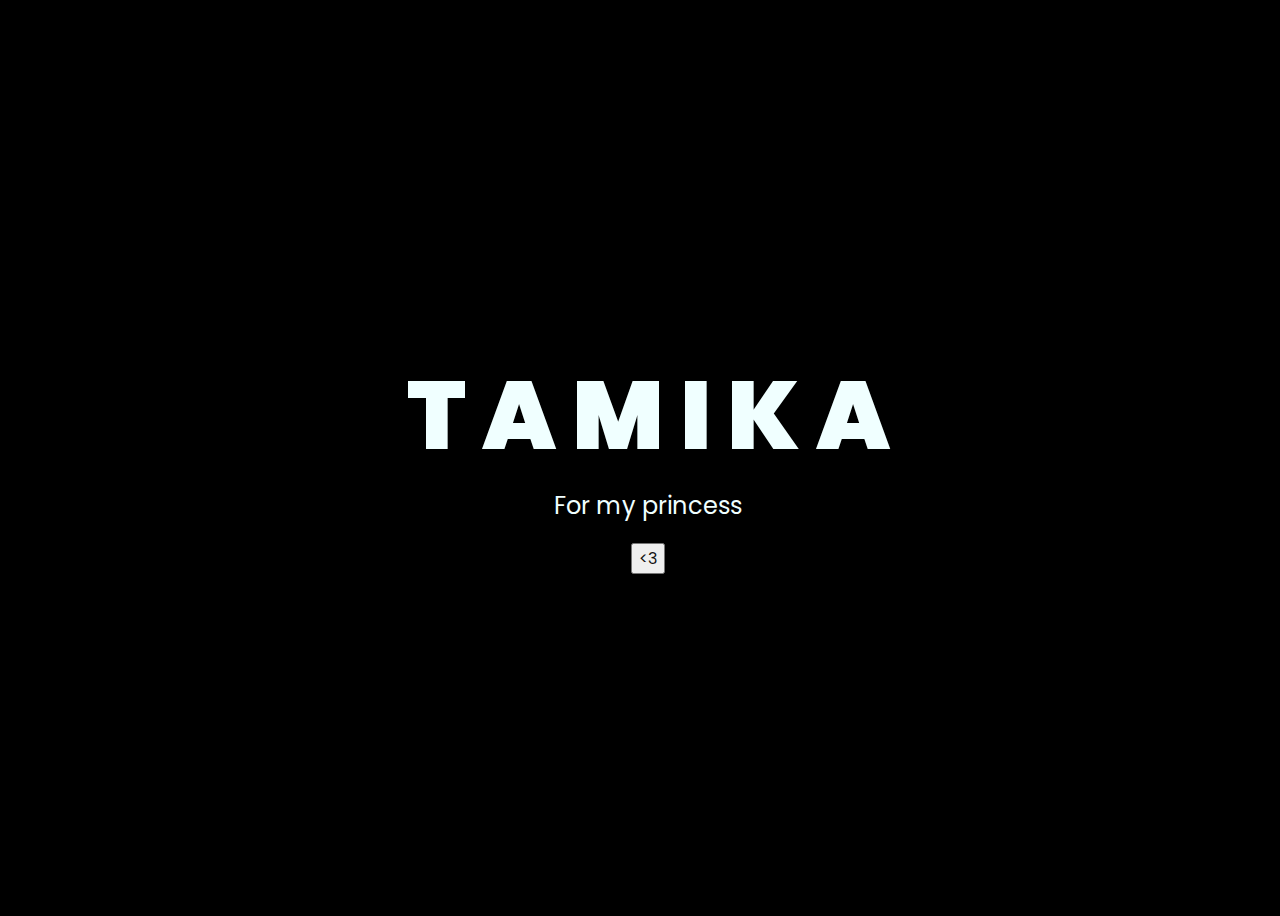
<file: index.html>
<!DOCTYPE html>
<html lang="en">
<head>
    <meta charset="UTF-8">
    <meta http-equiv="X-UA-Compatible" content="IE=edge">
    <meta name="viewport" content="width=device-width, initial-scale=1.0">
    <link rel="stylesheet" href="css/style.css">
    <link rel="icon" href="img/flowers.png" type="image/x-icon">
    <title>Tamika</title>
</head>
<body>
    <div class="greetings">
    
        <span>T</span>
        <span>A</span>
        <span>M</span>
        <span>I</span>
        <span>K</span>
        <span>A</span>
    </div>
    <div class="description">
        <span>For my princess</span>
    </div>
    <div class="button">
        <button>
            <a href="flower.html"><3</a>
        </button>
        
    </div>
</body>
</html>
</file>
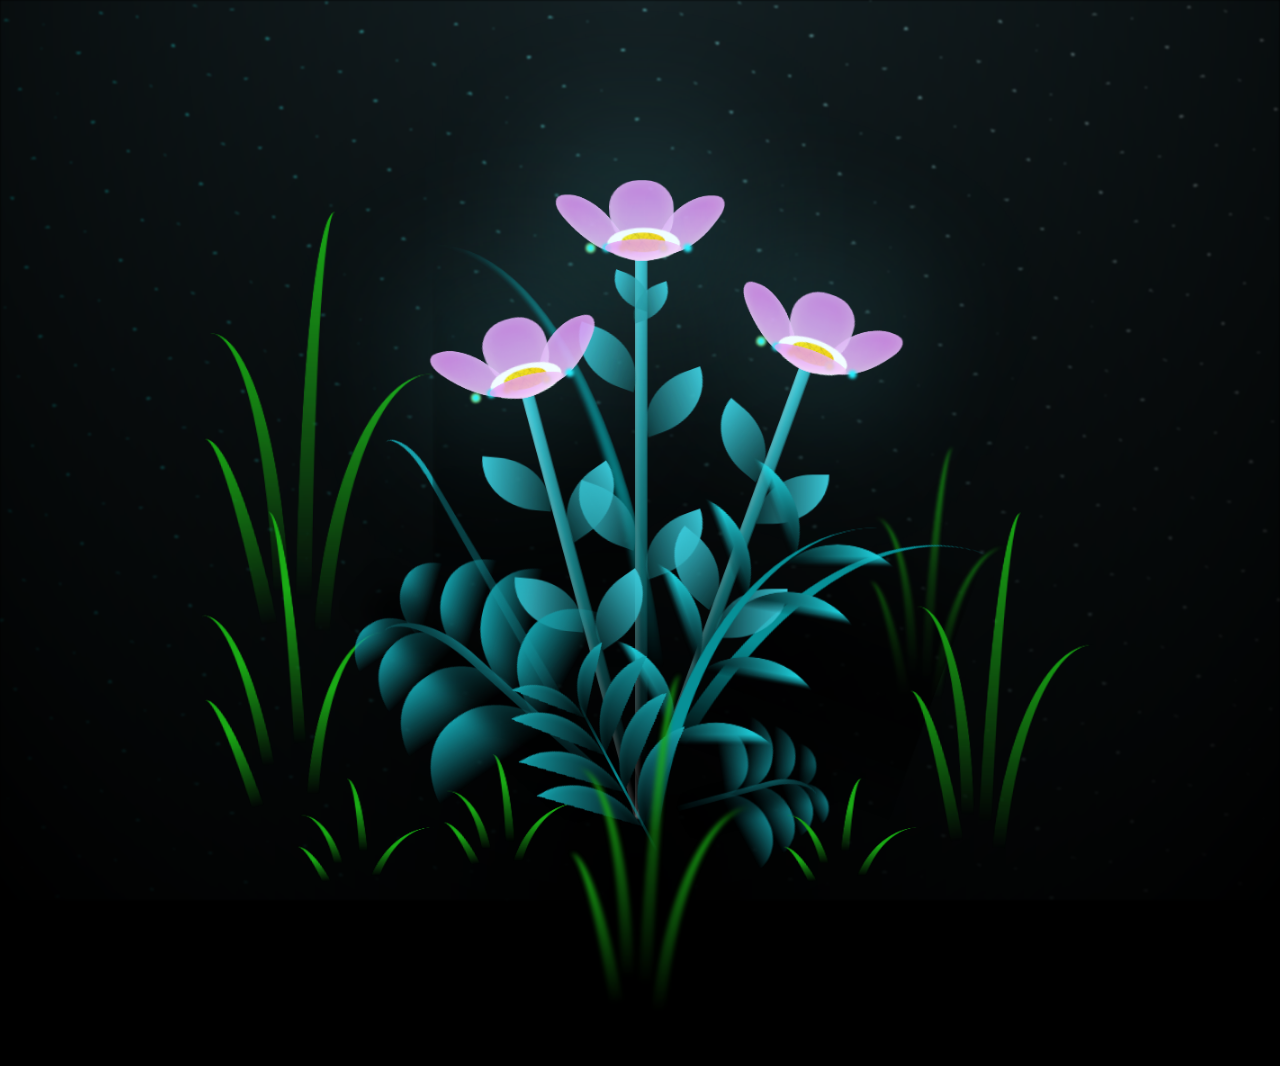
<file: flower.html>
<!DOCTYPE html>
<html lang="en">
<head>
    <meta charset="UTF-8">
    <meta http-equiv="X-UA-Compatible" content="IE=edge">
    <meta name="viewport" content="width=device-width, initial-scale=1.0">
    <link rel="stylesheet" href="css/main.css">
    <link rel="icon" href="img/flowers.png" type="image/x-icon">
    <title>Tamika's flowers</title>
</head>
<body class="not-loaded">
    <div class="night"></div>
    <div class="flowers">
      <div class="flower flower--1">
        <div class="flower__leafs flower__leafs--1">
          <div class="flower__leaf flower__leaf--1"></div>
          <div class="flower__leaf flower__leaf--2"></div>
          <div class="flower__leaf flower__leaf--3"></div>
          <div class="flower__leaf flower__leaf--4"></div>
          <div class="flower__white-circle"></div>
  
          <div class="flower__light flower__light--1"></div>
          <div class="flower__light flower__light--2"></div>
          <div class="flower__light flower__light--3"></div>
          <div class="flower__light flower__light--4"></div>
          <div class="flower__light flower__light--5"></div>
          <div class="flower__light flower__light--6"></div>
          <div class="flower__light flower__light--7"></div>
          <div class="flower__light flower__light--8"></div>
  
        </div>
        <div class="flower__line">
          <div class="flower__line__leaf flower__line__leaf--1"></div>
          <div class="flower__line__leaf flower__line__leaf--2"></div>
          <div class="flower__line__leaf flower__line__leaf--3"></div>
          <div class="flower__line__leaf flower__line__leaf--4"></div>
          <div class="flower__line__leaf flower__line__leaf--5"></div>
          <div class="flower__line__leaf flower__line__leaf--6"></div>
        </div>
      </div>
  
      <div class="flower flower--2">
        <div class="flower__leafs flower__leafs--2">
          <div class="flower__leaf flower__leaf--1"></div>
          <div class="flower__leaf flower__leaf--2"></div>
          <div class="flower__leaf flower__leaf--3"></div>
          <div class="flower__leaf flower__leaf--4"></div>
          <div class="flower__white-circle"></div>
  
          <div class="flower__light flower__light--1"></div>
          <div class="flower__light flower__light--2"></div>
          <div class="flower__light flower__light--3"></div>
          <div class="flower__light flower__light--4"></div>
          <div class="flower__light flower__light--5"></div>
          <div class="flower__light flower__light--6"></div>
          <div class="flower__light flower__light--7"></div>
          <div class="flower__light flower__light--8"></div>
  
        </div>
        <div class="flower__line">
          <div class="flower__line__leaf flower__line__leaf--1"></div>
          <div class="flower__line__leaf flower__line__leaf--2"></div>
          <div class="flower__line__leaf flower__line__leaf--3"></div>
          <div class="flower__line__leaf flower__line__leaf--4"></div>
        </div>
      </div>
  
      <div class="flower flower--3">
        <div class="flower__leafs flower__leafs--3">
          <div class="flower__leaf flower__leaf--1"></div>
          <div class="flower__leaf flower__leaf--2"></div>
          <div class="flower__leaf flower__leaf--3"></div>
          <div class="flower__leaf flower__leaf--4"></div>
          <div class="flower__white-circle"></div>
  
          <div class="flower__light flower__light--1"></div>
          <div class="flower__light flower__light--2"></div>
          <div class="flower__light flower__light--3"></div>
          <div class="flower__light flower__light--4"></div>
          <div class="flower__light flower__light--5"></div>
          <div class="flower__light flower__light--6"></div>
          <div class="flower__light flower__light--7"></div>
          <div class="flower__light flower__light--8"></div>
  
        </div>
        <div class="flower__line">
          <div class="flower__line__leaf flower__line__leaf--1"></div>
          <div class="flower__line__leaf flower__line__leaf--2"></div>
          <div class="flower__line__leaf flower__line__leaf--3"></div>
          <div class="flower__line__leaf flower__line__leaf--4"></div>
        </div>
      </div>
  
      <div class="grow-ans" style="--d:1.2s">
        <div class="flower__g-long">
          <div class="flower__g-long__top"></div>
          <div class="flower__g-long__bottom"></div>
        </div>
      </div>
  
      <div class="growing-grass">
        <div class="flower__grass flower__grass--1">
          <div class="flower__grass--top"></div>
          <div class="flower__grass--bottom"></div>
          <div class="flower__grass__leaf flower__grass__leaf--1"></div>
          <div class="flower__grass__leaf flower__grass__leaf--2"></div>
          <div class="flower__grass__leaf flower__grass__leaf--3"></div>
          <div class="flower__grass__leaf flower__grass__leaf--4"></div>
          <div class="flower__grass__leaf flower__grass__leaf--5"></div>
          <div class="flower__grass__leaf flower__grass__leaf--6"></div>
          <div class="flower__grass__leaf flower__grass__leaf--7"></div>
          <div class="flower__grass__leaf flower__grass__leaf--8"></div>
          <div class="flower__grass__overlay"></div>
        </div>
      </div>
  
      <div class="growing-grass">
        <div class="flower__grass flower__grass--2">
          <div class="flower__grass--top"></div>
          <div class="flower__grass--bottom"></div>
          <div class="flower__grass__leaf flower__grass__leaf--1"></div>
          <div class="flower__grass__leaf flower__grass__leaf--2"></div>
          <div class="flower__grass__leaf flower__grass__leaf--3"></div>
          <div class="flower__grass__leaf flower__grass__leaf--4"></div>
          <div class="flower__grass__leaf flower__grass__leaf--5"></div>
          <div class="flower__grass__leaf flower__grass__leaf--6"></div>
          <div class="flower__grass__leaf flower__grass__leaf--7"></div>
          <div class="flower__grass__leaf flower__grass__leaf--8"></div>
          <div class="flower__grass__overlay"></div>
        </div>
      </div>
  
      <div class="grow-ans" style="--d:2.4s">
        <div class="flower__g-right flower__g-right--1">
          <div class="leaf"></div>
        </div>
      </div>
  
      <div class="grow-ans" style="--d:2.8s">
        <div class="flower__g-right flower__g-right--2">
          <div class="leaf"></div>
        </div>
      </div>
  
      <div class="grow-ans" style="--d:2.8s">
        <div class="flower__g-front">
          <div class="flower__g-front__leaf-wrapper flower__g-front__leaf-wrapper--1">
            <div class="flower__g-front__leaf"></div>
          </div>
          <div class="flower__g-front__leaf-wrapper flower__g-front__leaf-wrapper--2">
            <div class="flower__g-front__leaf"></div>
          </div>
          <div class="flower__g-front__leaf-wrapper flower__g-front__leaf-wrapper--3">
            <div class="flower__g-front__leaf"></div>
          </div>
          <div class="flower__g-front__leaf-wrapper flower__g-front__leaf-wrapper--4">
            <div class="flower__g-front__leaf"></div>
          </div>
          <div class="flower__g-front__leaf-wrapper flower__g-front__leaf-wrapper--5">
            <div class="flower__g-front__leaf"></div>
          </div>
          <div class="flower__g-front__leaf-wrapper flower__g-front__leaf-wrapper--6">
            <div class="flower__g-front__leaf"></div>
          </div>
          <div class="flower__g-front__leaf-wrapper flower__g-front__leaf-wrapper--7">
            <div class="flower__g-front__leaf"></div>
          </div>
          <div class="flower__g-front__leaf-wrapper flower__g-front__leaf-wrapper--8">
            <div class="flower__g-front__leaf"></div>
          </div>
          <div class="flower__g-front__line"></div>
        </div>
      </div>
  
      <div class="grow-ans" style="--d:3.2s">
        <div class="flower__g-fr">
          <div class="leaf"></div>
          <div class="flower__g-fr__leaf flower__g-fr__leaf--1"></div>
          <div class="flower__g-fr__leaf flower__g-fr__leaf--2"></div>
          <div class="flower__g-fr__leaf flower__g-fr__leaf--3"></div>
          <div class="flower__g-fr__leaf flower__g-fr__leaf--4"></div>
          <div class="flower__g-fr__leaf flower__g-fr__leaf--5"></div>
          <div class="flower__g-fr__leaf flower__g-fr__leaf--6"></div>
          <div class="flower__g-fr__leaf flower__g-fr__leaf--7"></div>
          <div class="flower__g-fr__leaf flower__g-fr__leaf--8"></div>
        </div>
      </div>
  
      <div class="long-g long-g--0">
        <div class="grow-ans" style="--d:3s">
          <div class="leaf leaf--0"></div>
        </div>
        <div class="grow-ans" style="--d:2.2s">
          <div class="leaf leaf--1"></div>
        </div>
        <div class="grow-ans" style="--d:3.4s">
          <div class="leaf leaf--2"></div>
        </div>
        <div class="grow-ans" style="--d:3.6s">
          <div class="leaf leaf--3"></div>
        </div>
      </div>
  
      <div class="long-g long-g--1">
        <div class="grow-ans" style="--d:3.6s">
          <div class="leaf leaf--0"></div>
        </div>
        <div class="grow-ans" style="--d:3.8s">
          <div class="leaf leaf--1"></div>
        </div>
        <div class="grow-ans" style="--d:4s">
          <div class="leaf leaf--2"></div>
        </div>
        <div class="grow-ans" style="--d:4.2s">
          <div class="leaf leaf--3"></div>
        </div>
      </div>
  
      <div class="long-g long-g--2">
        <div class="grow-ans" style="--d:4s">
          <div class="leaf leaf--0"></div>
        </div>
        <div class="grow-ans" style="--d:4.2s">
          <div class="leaf leaf--1"></div>
        </div>
        <div class="grow-ans" style="--d:4.4s">
          <div class="leaf leaf--2"></div>
        </div>
        <div class="grow-ans" style="--d:4.6s">
          <div class="leaf leaf--3"></div>
        </div>
      </div>
  
      <div class="long-g long-g--3">
        <div class="grow-ans" style="--d:4s">
          <div class="leaf leaf--0"></div>
        </div>
        <div class="grow-ans" style="--d:4.2s">
          <div class="leaf leaf--1"></div>
        </div>
        <div class="grow-ans" style="--d:3s">
          <div class="leaf leaf--2"></div>
        </div>
        <div class="grow-ans" style="--d:3.6s">
          <div class="leaf leaf--3"></div>
        </div>
      </div>
  
      <div class="long-g long-g--4">
        <div class="grow-ans" style="--d:4s">
          <div class="leaf leaf--0"></div>
        </div>
        <div class="grow-ans" style="--d:4.2s">
          <div class="leaf leaf--1"></div>
        </div>
        <div class="grow-ans" style="--d:3s">
          <div class="leaf leaf--2"></div>
        </div>
        <div class="grow-ans" style="--d:3.6s">
          <div class="leaf leaf--3"></div>
        </div>
      </div>
  
      <div class="long-g long-g--5">
        <div class="grow-ans" style="--d:4s">
          <div class="leaf leaf--0"></div>
        </div>
        <div class="grow-ans" style="--d:4.2s">
          <div class="leaf leaf--1"></div>
        </div>
        <div class="grow-ans" style="--d:3s">
          <div class="leaf leaf--2"></div>
        </div>
        <div class="grow-ans" style="--d:3.6s">
          <div class="leaf leaf--3"></div>
        </div>
      </div>
  
      <div class="long-g long-g--6">
        <div class="grow-ans" style="--d:4.2s">
          <div class="leaf leaf--0"></div>
        </div>
        <div class="grow-ans" style="--d:4.4s">
          <div class="leaf leaf--1"></div>
        </div>
        <div class="grow-ans" style="--d:4.6s">
          <div class="leaf leaf--2"></div>
        </div>
        <div class="grow-ans" style="--d:4.8s">
          <div class="leaf leaf--3"></div>
        </div>
      </div>
  
      <div class="long-g long-g--7">
        <div class="grow-ans" style="--d:3s">
          <div class="leaf leaf--0"></div>
        </div>
        <div class="grow-ans" style="--d:3.2s">
          <div class="leaf leaf--1"></div>
        </div>
        <div class="grow-ans" style="--d:3.5s">
          <div class="leaf leaf--2"></div>
        </div>
        <div class="grow-ans" style="--d:3.6s">
          <div class="leaf leaf--3"></div>
        </div>
      </div>
    </div>
  </body>>
</html>
</file>
<file: css/style.css>
@import url('https://fonts.googleapis.com/css2?family=Poppins:ital,wght@0,500;1,900&display=swap');
*{
    font-family: 'Poppins',cursive;
}
body{
    color: azure;
    width: 100%;
    height: 100vh;
    display: flex;
    flex-direction: column;
    align-items: center;
    justify-content: center;
    background-color: black;
}
.greetings{
    font-size: 6rem;
    font-weight: 900;
}
.greetings > span{
    animation: glow 2.5s ease-in-out infinite;
}
@keyframes glow{
    0%, 100%{
        color: #fff;
        text-shadow: 0 0 12px #f0c3f8, 0 0 50px #f0c3f8, 0 0 100px #f0c3f8;
    }
    10%, 90%{
        color: #111;
        text-shadow: none;
    }
}
.greetings > span:nth-child(2){
    animation-delay: .2s ;
}
.greetings > span:nth-child(3){
    animation-delay: .4s ;
}
.greetings > span:nth-child(4){
    animation-delay: .6s;
}
.greetings > span:nth-child(5){
    animation-delay: .8s;
}

.description{
    font-size: 1.5rem;
    margin-bottom: 20px;
}

.button a{
    text-decoration: none;
    font-size: 1rem;
    color: #111;
}

@media screen and (max-width:574px){
    .greetings{
        display: block;
        font-size: 3rem;
        font-weight: 500;
        text-align: center;
    }
    .description{
        font-size: 1rem;
    }
    
    .button a{
        font-size: .5rem;
    }
}
</file>
<file: css/main.css>
*,
*::after,
*::before {
  padding: 0;
  margin: 0;
  box-sizing: border-box;
}

:root {
  --dark-color: #000;
}

body {
  display: flex;
  align-items: flex-end;
  justify-content: center;
  min-height: 100vh;
  background-color: var(--dark-color);
  overflow: hidden;
  perspective: 1000px;
}

.night {
  position: fixed;
  left: 50%;
  top: 0;
  transform: translateX(-50%);
  width: 100%;
  height: 100%;
  filter: blur(0.1vmin);
  background-image: radial-gradient(ellipse at top, transparent 0%, var(--dark-color)), radial-gradient(ellipse at bottom, var(--dark-color), rgba(145, 233, 255, 0.2)), repeating-linear-gradient(220deg, rgb(0, 0, 0) 0px, rgb(0, 0, 0) 19px, transparent 19px, transparent 22px), repeating-linear-gradient(189deg, rgb(0, 0, 0) 0px, rgb(0, 0, 0) 19px, transparent 19px, transparent 22px), repeating-linear-gradient(148deg, rgb(0, 0, 0) 0px, rgb(0, 0, 0) 19px, transparent 19px, transparent 22px), linear-gradient(90deg, rgb(0, 255, 250), rgb(240, 240, 240));
}

.flowers {
  position: relative;
  transform: scale(0.9);
}

.flower {
  position: absolute;
  bottom: 10vmin;
  transform-origin: bottom center;
  z-index: 10;
  --fl-speed: 0.8s;
}
.flower--1 {
  -webkit-animation: moving-flower-1 4s linear infinite;
          animation: moving-flower-1 4s linear infinite;
}
.flower--1 .flower__line {
  height: 70vmin;
  -webkit-animation-delay: 0.3s;
          animation-delay: 0.3s;
}
.flower--1 .flower__line__leaf--1 {
  -webkit-animation: blooming-leaf-right var(--fl-speed) 1.6s backwards;
          animation: blooming-leaf-right var(--fl-speed) 1.6s backwards;
}
.flower--1 .flower__line__leaf--2 {
  -webkit-animation: blooming-leaf-right var(--fl-speed) 1.4s backwards;
          animation: blooming-leaf-right var(--fl-speed) 1.4s backwards;
}
.flower--1 .flower__line__leaf--3 {
  -webkit-animation: blooming-leaf-left var(--fl-speed) 1.2s backwards;
          animation: blooming-leaf-left var(--fl-speed) 1.2s backwards;
}
.flower--1 .flower__line__leaf--4 {
  -webkit-animation: blooming-leaf-left var(--fl-speed) 1s backwards;
          animation: blooming-leaf-left var(--fl-speed) 1s backwards;
}
.flower--1 .flower__line__leaf--5 {
  -webkit-animation: blooming-leaf-right var(--fl-speed) 1.8s backwards;
          animation: blooming-leaf-right var(--fl-speed) 1.8s backwards;
}
.flower--1 .flower__line__leaf--6 {
  -webkit-animation: blooming-leaf-left var(--fl-speed) 2s backwards;
          animation: blooming-leaf-left var(--fl-speed) 2s backwards;
}
.flower--2 {
  left: 50%;
  transform: rotate(20deg);
  -webkit-animation: moving-flower-2 4s linear infinite;
          animation: moving-flower-2 4s linear infinite;
}
.flower--2 .flower__line {
  height: 60vmin;
  -webkit-animation-delay: 0.6s;
          animation-delay: 0.6s;
}
.flower--2 .flower__line__leaf--1 {
  -webkit-animation: blooming-leaf-right var(--fl-speed) 1.9s backwards;
          animation: blooming-leaf-right var(--fl-speed) 1.9s backwards;
}
.flower--2 .flower__line__leaf--2 {
  -webkit-animation: blooming-leaf-right var(--fl-speed) 1.7s backwards;
          animation: blooming-leaf-right var(--fl-speed) 1.7s backwards;
}
.flower--2 .flower__line__leaf--3 {
  -webkit-animation: blooming-leaf-left var(--fl-speed) 1.5s backwards;
          animation: blooming-leaf-left var(--fl-speed) 1.5s backwards;
}
.flower--2 .flower__line__leaf--4 {
  -webkit-animation: blooming-leaf-left var(--fl-speed) 1.3s backwards;
          animation: blooming-leaf-left var(--fl-speed) 1.3s backwards;
}
.flower--3 {
  left: 50%;
  transform: rotate(-15deg);
  -webkit-animation: moving-flower-3 4s linear infinite;
          animation: moving-flower-3 4s linear infinite;
}
.flower--3 .flower__line {
  -webkit-animation-delay: 0.9s;
          animation-delay: 0.9s;
}
.flower--3 .flower__line__leaf--1 {
  -webkit-animation: blooming-leaf-right var(--fl-speed) 2.5s backwards;
          animation: blooming-leaf-right var(--fl-speed) 2.5s backwards;
}
.flower--3 .flower__line__leaf--2 {
  -webkit-animation: blooming-leaf-right var(--fl-speed) 2.3s backwards;
          animation: blooming-leaf-right var(--fl-speed) 2.3s backwards;
}
.flower--3 .flower__line__leaf--3 {
  -webkit-animation: blooming-leaf-left var(--fl-speed) 2.1s backwards;
          animation: blooming-leaf-left var(--fl-speed) 2.1s backwards;
}
.flower--3 .flower__line__leaf--4 {
  -webkit-animation: blooming-leaf-left var(--fl-speed) 1.9s backwards;
          animation: blooming-leaf-left var(--fl-speed) 1.9s backwards;
}
.flower__leafs {
  position: relative;
  -webkit-animation: blooming-flower 2s backwards;
          animation: blooming-flower 2s backwards;
}
.flower__leafs--1 {
  -webkit-animation-delay: 1.1s;
          animation-delay: 1.1s;
}
.flower__leafs--2 {
  -webkit-animation-delay: 1.4s;
          animation-delay: 1.4s;
}
.flower__leafs--3 {
  -webkit-animation-delay: 1.7s;
          animation-delay: 1.7s;
}
.flower__leafs::after {
  content: "";
  position: absolute;
  left: 0;
  top: 0;
  transform: translate(-50%, -100%);
  width: 8vmin;
  height: 8vmin;
  background-color: #6bf0ff;
  filter: blur(10vmin);
}
.flower__leaf {
  position: absolute;
  bottom: 0;
  left: 50%;
  width: 8vmin;
  height: 11vmin;
  border-radius: 51% 49% 47% 53%/44% 45% 55% 69%;
  background-color: #a7ffee;
  background-image: linear-gradient(to top, #f0c3f8, #df84f0);
  transform-origin: bottom center;
  opacity: 0.9;
  box-shadow: inset 0 0 2vmin rgba(255, 255, 255, 0.5);
}
.flower__leaf--1 {
  transform: translate(-10%, 1%) rotateY(40deg) rotateX(-50deg);
}
.flower__leaf--2 {
  transform: translate(-50%, -4%) rotateX(40deg);
}
.flower__leaf--3 {
  transform: translate(-90%, 0%) rotateY(45deg) rotateX(50deg);
}
.flower__leaf--4 {
  width: 8vmin;
  height: 8vmin;
  transform-origin: bottom left;
  border-radius: 4vmin 10vmin 4vmin 4vmin;
  transform: translate(0%, 18%) rotateX(70deg) rotate(-43deg);
  background-image: linear-gradient(to top, #f0c3f8, #df84f0);
  z-index: 1;
  opacity: 0.8;
}
.flower__white-circle {
  position: absolute;
  left: -3.5vmin;
  top: -3vmin;
  width: 9vmin;
  height: 4vmin;
  border-radius: 50%;
  background-color: #fff;
}
.flower__white-circle::after {
  content: "";
  position: absolute;
  left: 50%;
  top: 45%;
  transform: translate(-50%, -50%);
  width: 60%;
  height: 60%;
  border-radius: inherit;
  background-image: repeating-linear-gradient(135deg, rgba(0, 0, 0, 0.03) 0px, rgba(0, 0, 0, 0.03) 1px, transparent 1px, transparent 12px), repeating-linear-gradient(45deg, rgba(0, 0, 0, 0.03) 0px, rgba(0, 0, 0, 0.03) 1px, transparent 1px, transparent 12px), repeating-linear-gradient(67.5deg, rgba(0, 0, 0, 0.03) 0px, rgba(0, 0, 0, 0.03) 1px, transparent 1px, transparent 12px), repeating-linear-gradient(135deg, rgba(0, 0, 0, 0.03) 0px, rgba(0, 0, 0, 0.03) 1px, transparent 1px, transparent 12px), repeating-linear-gradient(45deg, rgba(0, 0, 0, 0.03) 0px, rgba(0, 0, 0, 0.03) 1px, transparent 1px, transparent 12px), repeating-linear-gradient(112.5deg, rgba(0, 0, 0, 0.03) 0px, rgba(0, 0, 0, 0.03) 1px, transparent 1px, transparent 12px), repeating-linear-gradient(112.5deg, rgba(0, 0, 0, 0.03) 0px, rgba(0, 0, 0, 0.03) 1px, transparent 1px, transparent 12px), repeating-linear-gradient(45deg, rgba(0, 0, 0, 0.03) 0px, rgba(0, 0, 0, 0.03) 1px, transparent 1px, transparent 12px), repeating-linear-gradient(22.5deg, rgba(0, 0, 0, 0.03) 0px, rgba(0, 0, 0, 0.03) 1px, transparent 1px, transparent 12px), repeating-linear-gradient(45deg, rgba(0, 0, 0, 0.03) 0px, rgba(0, 0, 0, 0.03) 1px, transparent 1px, transparent 12px), repeating-linear-gradient(22.5deg, rgba(0, 0, 0, 0.03) 0px, rgba(0, 0, 0, 0.03) 1px, transparent 1px, transparent 12px), repeating-linear-gradient(135deg, rgba(0, 0, 0, 0.03) 0px, rgba(0, 0, 0, 0.03) 1px, transparent 1px, transparent 12px), repeating-linear-gradient(157.5deg, rgba(0, 0, 0, 0.03) 0px, rgba(0, 0, 0, 0.03) 1px, transparent 1px, transparent 12px), repeating-linear-gradient(67.5deg, rgba(0, 0, 0, 0.03) 0px, rgba(0, 0, 0, 0.03) 1px, transparent 1px, transparent 12px), repeating-linear-gradient(67.5deg, rgba(0, 0, 0, 0.03) 0px, rgba(0, 0, 0, 0.03) 1px, transparent 1px, transparent 12px), linear-gradient(90deg, rgb(255, 235, 18), rgb(255, 206, 0));
}
.flower__line {
  height: 55vmin;
  width: 1.5vmin;
  background-image: linear-gradient(to left, rgba(0, 0, 0, 0.2), transparent, rgba(255, 255, 255, 0.2)), linear-gradient(to top, transparent 10%, #14757a, #39c6d6);
  box-shadow: inset 0 0 2px rgba(0, 0, 0, 0.5);
  -webkit-animation: grow-flower-tree 4s backwards;
          animation: grow-flower-tree 4s backwards;
}
.flower__line__leaf {
  --w: 7vmin;
  --h: calc(var(--w) + 2vmin);
  position: absolute;
  top: 20%;
  left: 90%;
  width: var(--w);
  height: var(--h);
  border-top-right-radius: var(--h);
  border-bottom-left-radius: var(--h);
  background-image: linear-gradient(to top, rgba(20, 117, 122, 0.4), #39c6d6);
}
.flower__line__leaf--1 {
  transform: rotate(70deg) rotateY(30deg);
}
.flower__line__leaf--2 {
  top: 45%;
  transform: rotate(70deg) rotateY(30deg);
}
.flower__line__leaf--3, .flower__line__leaf--4, .flower__line__leaf--6 {
  border-top-right-radius: 0;
  border-bottom-left-radius: 0;
  border-top-left-radius: var(--h);
  border-bottom-right-radius: var(--h);
  left: -460%;
  top: 12%;
  transform: rotate(-70deg) rotateY(30deg);
}
.flower__line__leaf--4 {
  top: 40%;
}
.flower__line__leaf--5 {
  top: 0;
  transform-origin: left;
  transform: rotate(70deg) rotateY(30deg) scale(0.6);
}
.flower__line__leaf--6 {
  top: -2%;
  left: -450%;
  transform-origin: right;
  transform: rotate(-70deg) rotateY(30deg) scale(0.6);
}
.flower__light {
  position: absolute;
  bottom: 0vmin;
  width: 1vmin;
  height: 1vmin;
  background-color: rgb(255, 251, 0);
  border-radius: 50%;
  filter: blur(0.2vmin);
  -webkit-animation: light-ans 4s linear infinite backwards;
          animation: light-ans 4s linear infinite backwards;
}
.flower__light:nth-child(odd) {
  background-color: #23f0ff;
}
.flower__light--1 {
  left: -2vmin;
  -webkit-animation-delay: 1s;
          animation-delay: 1s;
}
.flower__light--2 {
  left: 3vmin;
  -webkit-animation-delay: 0.5s;
          animation-delay: 0.5s;
}
.flower__light--3 {
  left: -6vmin;
  -webkit-animation-delay: 0.3s;
          animation-delay: 0.3s;
}
.flower__light--4 {
  left: 6vmin;
  -webkit-animation-delay: 0.9s;
          animation-delay: 0.9s;
}
.flower__light--5 {
  left: -1vmin;
  -webkit-animation-delay: 1.5s;
          animation-delay: 1.5s;
}
.flower__light--6 {
  left: -4vmin;
  -webkit-animation-delay: 3s;
          animation-delay: 3s;
}
.flower__light--7 {
  left: 3vmin;
  -webkit-animation-delay: 2s;
          animation-delay: 2s;
}
.flower__light--8 {
  left: -6vmin;
  -webkit-animation-delay: 3.5s;
          animation-delay: 3.5s;
}
.flower__grass {
  --c: #159faa;
  --line-w: 1.5vmin;
  position: absolute;
  bottom: 12vmin;
  left: -7vmin;
  display: flex;
  flex-direction: column;
  align-items: flex-end;
  z-index: 20;
  transform-origin: bottom center;
  transform: rotate(-48deg) rotateY(40deg);
}
.flower__grass--1 {
  -webkit-animation: moving-grass 2s linear infinite;
          animation: moving-grass 2s linear infinite;
}
.flower__grass--2 {
  left: 2vmin;
  bottom: 10vmin;
  transform: scale(0.5) rotate(75deg) rotateX(10deg) rotateY(-200deg);
  opacity: 0.8;
  z-index: 0;
  -webkit-animation: moving-grass--2 1.5s linear infinite;
          animation: moving-grass--2 1.5s linear infinite;
}
.flower__grass--top {
  width: 7vmin;
  height: 10vmin;
  border-top-right-radius: 100%;
  border-right: var(--line-w) solid var(--c);
  transform-origin: bottom center;
  transform: rotate(-2deg);
}
.flower__grass--bottom {
  margin-top: -2px;
  width: var(--line-w);
  height: 25vmin;
  background-image: linear-gradient(to top, transparent, var(--c));
}
.flower__grass__leaf {
  --size: 10vmin;
  position: absolute;
  width: calc(var(--size) * 2.1);
  height: var(--size);
  border-top-left-radius: var(--size);
  border-top-right-radius: var(--size);
  background-image: linear-gradient(to top, transparent, transparent 30%, var(--c));
  z-index: 100;
}
.flower__grass__leaf--1 {
  top: -6%;
  left: 30%;
  --size: 6vmin;
  transform: rotate(-20deg);
  -webkit-animation: growing-grass-ans--1 2s 2.6s backwards;
          animation: growing-grass-ans--1 2s 2.6s backwards;
}
@-webkit-keyframes growing-grass-ans--1 {
  0% {
    transform-origin: bottom left;
    transform: rotate(-20deg) scale(0);
  }
}
@keyframes growing-grass-ans--1 {
  0% {
    transform-origin: bottom left;
    transform: rotate(-20deg) scale(0);
  }
}
.flower__grass__leaf--2 {
  top: -5%;
  left: -110%;
  --size: 6vmin;
  transform: rotate(10deg);
  -webkit-animation: growing-grass-ans--2 2s 2.4s linear backwards;
          animation: growing-grass-ans--2 2s 2.4s linear backwards;
}
@-webkit-keyframes growing-grass-ans--2 {
  0% {
    transform-origin: bottom right;
    transform: rotate(10deg) scale(0);
  }
}
@keyframes growing-grass-ans--2 {
  0% {
    transform-origin: bottom right;
    transform: rotate(10deg) scale(0);
  }
}
.flower__grass__leaf--3 {
  top: 5%;
  left: 60%;
  --size: 8vmin;
  transform: rotate(-18deg) rotateX(-20deg);
  -webkit-animation: growing-grass-ans--3 2s 2.2s linear backwards;
          animation: growing-grass-ans--3 2s 2.2s linear backwards;
}
@-webkit-keyframes growing-grass-ans--3 {
  0% {
    transform-origin: bottom left;
    transform: rotate(-18deg) rotateX(-20deg) scale(0);
  }
}
@keyframes growing-grass-ans--3 {
  0% {
    transform-origin: bottom left;
    transform: rotate(-18deg) rotateX(-20deg) scale(0);
  }
}
.flower__grass__leaf--4 {
  top: 6%;
  left: -135%;
  --size: 8vmin;
  transform: rotate(2deg);
  -webkit-animation: growing-grass-ans--4 2s 2s linear backwards;
          animation: growing-grass-ans--4 2s 2s linear backwards;
}
@-webkit-keyframes growing-grass-ans--4 {
  0% {
    transform-origin: bottom right;
    transform: rotate(2deg) scale(0);
  }
}
@keyframes growing-grass-ans--4 {
  0% {
    transform-origin: bottom right;
    transform: rotate(2deg) scale(0);
  }
}
.flower__grass__leaf--5 {
  top: 20%;
  left: 60%;
  --size: 10vmin;
  transform: rotate(-24deg) rotateX(-20deg);
  -webkit-animation: growing-grass-ans--5 2s 1.8s linear backwards;
          animation: growing-grass-ans--5 2s 1.8s linear backwards;
}
@-webkit-keyframes growing-grass-ans--5 {
  0% {
    transform-origin: bottom left;
    transform: rotate(-24deg) rotateX(-20deg) scale(0);
  }
}
@keyframes growing-grass-ans--5 {
  0% {
    transform-origin: bottom left;
    transform: rotate(-24deg) rotateX(-20deg) scale(0);
  }
}
.flower__grass__leaf--6 {
  top: 22%;
  left: -180%;
  --size: 10vmin;
  transform: rotate(10deg);
  -webkit-animation: growing-grass-ans--6 2s 1.6s linear backwards;
          animation: growing-grass-ans--6 2s 1.6s linear backwards;
}
@-webkit-keyframes growing-grass-ans--6 {
  0% {
    transform-origin: bottom right;
    transform: rotate(10deg) scale(0);
  }
}
@keyframes growing-grass-ans--6 {
  0% {
    transform-origin: bottom right;
    transform: rotate(10deg) scale(0);
  }
}
.flower__grass__leaf--7 {
  top: 39%;
  left: 70%;
  --size: 10vmin;
  transform: rotate(-10deg);
  -webkit-animation: growing-grass-ans--7 2s 1.4s linear backwards;
          animation: growing-grass-ans--7 2s 1.4s linear backwards;
}
@-webkit-keyframes growing-grass-ans--7 {
  0% {
    transform-origin: bottom left;
    transform: rotate(-10deg) scale(0);
  }
}
@keyframes growing-grass-ans--7 {
  0% {
    transform-origin: bottom left;
    transform: rotate(-10deg) scale(0);
  }
}
.flower__grass__leaf--8 {
  top: 40%;
  left: -215%;
  --size: 11vmin;
  transform: rotate(10deg);
  -webkit-animation: growing-grass-ans--8 2s 1.2s linear backwards;
          animation: growing-grass-ans--8 2s 1.2s linear backwards;
}
@-webkit-keyframes growing-grass-ans--8 {
  0% {
    transform-origin: bottom right;
    transform: rotate(10deg) scale(0);
  }
}
@keyframes growing-grass-ans--8 {
  0% {
    transform-origin: bottom right;
    transform: rotate(10deg) scale(0);
  }
}
.flower__grass__overlay {
  position: absolute;
  top: -10%;
  right: 0%;
  width: 100%;
  height: 100%;
  background-color: rgba(0, 0, 0, 0.6);
  filter: blur(1.5vmin);
  z-index: 100;
}
.flower__g-long {
  --w: 2vmin;
  --h: 6vmin;
  --c: #159faa;
  position: absolute;
  bottom: 10vmin;
  left: -3vmin;
  transform-origin: bottom center;
  transform: rotate(-30deg) rotateY(-20deg);
  display: flex;
  flex-direction: column;
  align-items: flex-end;
  -webkit-animation: flower-g-long-ans 3s linear infinite;
          animation: flower-g-long-ans 3s linear infinite;
}
@-webkit-keyframes flower-g-long-ans {
  0%, 100% {
    transform: rotate(-30deg) rotateY(-20deg);
  }
  50% {
    transform: rotate(-32deg) rotateY(-20deg);
  }
}
@keyframes flower-g-long-ans {
  0%, 100% {
    transform: rotate(-30deg) rotateY(-20deg);
  }
  50% {
    transform: rotate(-32deg) rotateY(-20deg);
  }
}
.flower__g-long__top {
  top: calc(var(--h) * -1);
  width: calc(var(--w) + 1vmin);
  height: var(--h);
  border-top-right-radius: 100%;
  border-right: 0.7vmin solid var(--c);
  transform: translate(-0.7vmin, 1vmin);
}
.flower__g-long__bottom {
  width: var(--w);
  height: 50vmin;
  transform-origin: bottom center;
  background-image: linear-gradient(to top, transparent 30%, var(--c));
  box-shadow: inset 0 0 2px rgba(0, 0, 0, 0.5);
  -webkit-clip-path: polygon(35% 0, 65% 1%, 100% 100%, 0% 100%);
          clip-path: polygon(35% 0, 65% 1%, 100% 100%, 0% 100%);
}
.flower__g-right {
  position: absolute;
  bottom: 6vmin;
  left: -2vmin;
  transform-origin: bottom left;
  transform: rotate(20deg);
}
.flower__g-right .leaf {
  width: 30vmin;
  height: 50vmin;
  border-top-left-radius: 100%;
  border-left: 2vmin solid #079097;
  background-image: linear-gradient(to bottom, transparent, var(--dark-color) 60%);
  -webkit-mask-image: linear-gradient(to top, transparent 30%, #079097 60%);
}
.flower__g-right--1 {
  -webkit-animation: flower-g-right-ans 2.5s linear infinite;
          animation: flower-g-right-ans 2.5s linear infinite;
}
.flower__g-right--2 {
  left: 5vmin;
  transform: rotateY(-180deg);
  -webkit-animation: flower-g-right-ans--2 3s linear infinite;
          animation: flower-g-right-ans--2 3s linear infinite;
}
.flower__g-right--2 .leaf {
  height: 75vmin;
  filter: blur(0.3vmin);
  opacity: 0.8;
}
@-webkit-keyframes flower-g-right-ans {
  0%, 100% {
    transform: rotate(20deg);
  }
  50% {
    transform: rotate(24deg) rotateX(-20deg);
  }
}
@keyframes flower-g-right-ans {
  0%, 100% {
    transform: rotate(20deg);
  }
  50% {
    transform: rotate(24deg) rotateX(-20deg);
  }
}
@-webkit-keyframes flower-g-right-ans--2 {
  0%, 100% {
    transform: rotateY(-180deg) rotate(0deg) rotateX(-20deg);
  }
  50% {
    transform: rotateY(-180deg) rotate(6deg) rotateX(-20deg);
  }
}
@keyframes flower-g-right-ans--2 {
  0%, 100% {
    transform: rotateY(-180deg) rotate(0deg) rotateX(-20deg);
  }
  50% {
    transform: rotateY(-180deg) rotate(6deg) rotateX(-20deg);
  }
}
.flower__g-front {
  position: absolute;
  bottom: 6vmin;
  left: 2.5vmin;
  z-index: 100;
  transform-origin: bottom center;
  transform: rotate(-28deg) rotateY(30deg) scale(1.04);
  -webkit-animation: flower__g-front-ans 2s linear infinite;
          animation: flower__g-front-ans 2s linear infinite;
}
@-webkit-keyframes flower__g-front-ans {
  0%, 100% {
    transform: rotate(-28deg) rotateY(30deg) scale(1.04);
  }
  50% {
    transform: rotate(-35deg) rotateY(40deg) scale(1.04);
  }
}
@keyframes flower__g-front-ans {
  0%, 100% {
    transform: rotate(-28deg) rotateY(30deg) scale(1.04);
  }
  50% {
    transform: rotate(-35deg) rotateY(40deg) scale(1.04);
  }
}
.flower__g-front__line {
  width: 0.3vmin;
  height: 20vmin;
  background-image: linear-gradient(to top, transparent, #079097, transparent 100%);
  position: relative;
}
.flower__g-front__leaf-wrapper {
  position: absolute;
  top: 0;
  left: 0;
  transform-origin: bottom left;
  transform: rotate(10deg);
}
.flower__g-front__leaf-wrapper:nth-child(even) {
  left: 0vmin;
  transform: rotateY(-180deg) rotate(5deg);
  -webkit-animation: flower__g-front__leaf-left-ans 1s ease-in backwards;
          animation: flower__g-front__leaf-left-ans 1s ease-in backwards;
}
.flower__g-front__leaf-wrapper:nth-child(odd) {
  -webkit-animation: flower__g-front__leaf-ans 1s ease-in backwards;
          animation: flower__g-front__leaf-ans 1s ease-in backwards;
}
.flower__g-front__leaf-wrapper--1 {
  top: -8vmin;
  transform: scale(0.7);
  -webkit-animation: flower__g-front__leaf-ans 1s 5.5s ease-in backwards !important;
          animation: flower__g-front__leaf-ans 1s 5.5s ease-in backwards !important;
}
.flower__g-front__leaf-wrapper--2 {
  top: -8vmin;
  transform: rotateY(-180deg) scale(0.7) !important;
  -webkit-animation: flower__g-front__leaf-left-ans-2 1s 4.6s ease-in backwards !important;
          animation: flower__g-front__leaf-left-ans-2 1s 4.6s ease-in backwards !important;
}
.flower__g-front__leaf-wrapper--3 {
  top: -3vmin;
  -webkit-animation: flower__g-front__leaf-ans 1s 4.6s ease-in backwards;
          animation: flower__g-front__leaf-ans 1s 4.6s ease-in backwards;
}
.flower__g-front__leaf-wrapper--4 {
  top: -3vmin;
  transform: rotateY(-180deg) scale(0.9) !important;
  -webkit-animation: flower__g-front__leaf-left-ans-2 1s 4.6s ease-in backwards !important;
          animation: flower__g-front__leaf-left-ans-2 1s 4.6s ease-in backwards !important;
}
@-webkit-keyframes flower__g-front__leaf-left-ans-2 {
  0% {
    transform: rotateY(-180deg) scale(0);
  }
}
@keyframes flower__g-front__leaf-left-ans-2 {
  0% {
    transform: rotateY(-180deg) scale(0);
  }
}
.flower__g-front__leaf-wrapper--5, .flower__g-front__leaf-wrapper--6 {
  top: 2vmin;
}
.flower__g-front__leaf-wrapper--7, .flower__g-front__leaf-wrapper--8 {
  top: 6.5vmin;
}
.flower__g-front__leaf-wrapper--2 {
  -webkit-animation-delay: 5.2s !important;
          animation-delay: 5.2s !important;
}
.flower__g-front__leaf-wrapper--3 {
  -webkit-animation-delay: 4.9s !important;
          animation-delay: 4.9s !important;
}
.flower__g-front__leaf-wrapper--5 {
  -webkit-animation-delay: 4.3s !important;
          animation-delay: 4.3s !important;
}
.flower__g-front__leaf-wrapper--6 {
  -webkit-animation-delay: 4.1s !important;
          animation-delay: 4.1s !important;
}
.flower__g-front__leaf-wrapper--7 {
  -webkit-animation-delay: 3.8s !important;
          animation-delay: 3.8s !important;
}
.flower__g-front__leaf-wrapper--8 {
  -webkit-animation-delay: 3.5s !important;
          animation-delay: 3.5s !important;
}
@-webkit-keyframes flower__g-front__leaf-ans {
  0% {
    transform: rotate(10deg) scale(0);
  }
}
@keyframes flower__g-front__leaf-ans {
  0% {
    transform: rotate(10deg) scale(0);
  }
}
@-webkit-keyframes flower__g-front__leaf-left-ans {
  0% {
    transform: rotateY(-180deg) rotate(5deg) scale(0);
  }
}
@keyframes flower__g-front__leaf-left-ans {
  0% {
    transform: rotateY(-180deg) rotate(5deg) scale(0);
  }
}
.flower__g-front__leaf {
  width: 10vmin;
  height: 10vmin;
  border-radius: 100% 0% 0% 100%/100% 100% 0% 0%;
  box-shadow: inset 0 2px 1vmin hsla(184deg, 97%, 58%, 0.2);
  background-image: linear-gradient(to bottom left, transparent, var(--dark-color)), linear-gradient(to bottom right, #159faa 50%, transparent 50%, transparent);
  -webkit-mask-image: linear-gradient(to bottom right, #159faa 50%, transparent 50%, transparent);
  mask-image: linear-gradient(to bottom right, #159faa 50%, transparent 50%, transparent);
}
.flower__g-fr {
  position: absolute;
  bottom: -4vmin;
  left: vmin;
  transform-origin: bottom left;
  z-index: 10;
  -webkit-animation: flower__g-fr-ans 2s linear infinite;
          animation: flower__g-fr-ans 2s linear infinite;
}
@-webkit-keyframes flower__g-fr-ans {
  0%, 100% {
    transform: rotate(2deg);
  }
  50% {
    transform: rotate(4deg);
  }
}
@keyframes flower__g-fr-ans {
  0%, 100% {
    transform: rotate(2deg);
  }
  50% {
    transform: rotate(4deg);
  }
}
.flower__g-fr .leaf {
  width: 30vmin;
  height: 50vmin;
  border-top-left-radius: 100%;
  border-left: 2vmin solid #079097;
  -webkit-mask-image: linear-gradient(to top, transparent 25%, #079097 50%);
  position: relative;
  z-index: 1;
}
.flower__g-fr__leaf {
  position: absolute;
  top: 0;
  left: 0;
  width: 10vmin;
  height: 10vmin;
  border-radius: 100% 0% 0% 100%/100% 100% 0% 0%;
  box-shadow: inset 0 2px 1vmin hsla(184deg, 97%, 58%, 0.2);
  background-image: linear-gradient(to bottom left, transparent, var(--dark-color) 98%), linear-gradient(to bottom right, #23f0ff 45%, transparent 50%, transparent);
  -webkit-mask-image: linear-gradient(135deg, #159faa 40%, transparent 50%, transparent);
}
.flower__g-fr__leaf--1 {
  left: 20vmin;
  transform: rotate(45deg);
  -webkit-animation: flower__g-fr-leaft-ans-1 0.5s 5.2s linear backwards;
          animation: flower__g-fr-leaft-ans-1 0.5s 5.2s linear backwards;
}
@-webkit-keyframes flower__g-fr-leaft-ans-1 {
  0% {
    transform-origin: left;
    transform: rotate(45deg) scale(0);
  }
}
@keyframes flower__g-fr-leaft-ans-1 {
  0% {
    transform-origin: left;
    transform: rotate(45deg) scale(0);
  }
}
.flower__g-fr__leaf--2 {
  left: 12vmin;
  top: -7vmin;
  transform: rotate(25deg) rotateY(-180deg);
  -webkit-animation: flower__g-fr-leaft-ans-6 0.5s 5s linear backwards;
          animation: flower__g-fr-leaft-ans-6 0.5s 5s linear backwards;
}
.flower__g-fr__leaf--3 {
  left: 15vmin;
  top: 6vmin;
  transform: rotate(55deg);
  -webkit-animation: flower__g-fr-leaft-ans-5 0.5s 4.8s linear backwards;
          animation: flower__g-fr-leaft-ans-5 0.5s 4.8s linear backwards;
}
.flower__g-fr__leaf--4 {
  left: 6vmin;
  top: -2vmin;
  transform: rotate(25deg) rotateY(-180deg);
  -webkit-animation: flower__g-fr-leaft-ans-6 0.5s 4.6s linear backwards;
          animation: flower__g-fr-leaft-ans-6 0.5s 4.6s linear backwards;
}
.flower__g-fr__leaf--5 {
  left: 10vmin;
  top: 14vmin;
  transform: rotate(55deg);
  -webkit-animation: flower__g-fr-leaft-ans-5 0.5s 4.4s linear backwards;
          animation: flower__g-fr-leaft-ans-5 0.5s 4.4s linear backwards;
}
@-webkit-keyframes flower__g-fr-leaft-ans-5 {
  0% {
    transform-origin: left;
    transform: rotate(55deg) scale(0);
  }
}
@keyframes flower__g-fr-leaft-ans-5 {
  0% {
    transform-origin: left;
    transform: rotate(55deg) scale(0);
  }
}
.flower__g-fr__leaf--6 {
  left: 0vmin;
  top: 6vmin;
  transform: rotate(25deg) rotateY(-180deg);
  -webkit-animation: flower__g-fr-leaft-ans-6 0.5s 4.2s linear backwards;
          animation: flower__g-fr-leaft-ans-6 0.5s 4.2s linear backwards;
}
@-webkit-keyframes flower__g-fr-leaft-ans-6 {
  0% {
    transform-origin: right;
    transform: rotate(25deg) rotateY(-180deg) scale(0);
  }
}
@keyframes flower__g-fr-leaft-ans-6 {
  0% {
    transform-origin: right;
    transform: rotate(25deg) rotateY(-180deg) scale(0);
  }
}
.flower__g-fr__leaf--7 {
  left: 5vmin;
  top: 22vmin;
  transform: rotate(45deg);
  -webkit-animation: flower__g-fr-leaft-ans-7 0.5s 4s linear backwards;
          animation: flower__g-fr-leaft-ans-7 0.5s 4s linear backwards;
}
@-webkit-keyframes flower__g-fr-leaft-ans-7 {
  0% {
    transform-origin: left;
    transform: rotate(45deg) scale(0);
  }
}
@keyframes flower__g-fr-leaft-ans-7 {
  0% {
    transform-origin: left;
    transform: rotate(45deg) scale(0);
  }
}
.flower__g-fr__leaf--8 {
  left: -4vmin;
  top: 15vmin;
  transform: rotate(15deg) rotateY(-180deg);
  -webkit-animation: flower__g-fr-leaft-ans-8 0.5s 3.8s linear backwards;
          animation: flower__g-fr-leaft-ans-8 0.5s 3.8s linear backwards;
}
@-webkit-keyframes flower__g-fr-leaft-ans-8 {
  0% {
    transform-origin: right;
    transform: rotate(15deg) rotateY(-180deg) scale(0);
  }
}
@keyframes flower__g-fr-leaft-ans-8 {
  0% {
    transform-origin: right;
    transform: rotate(15deg) rotateY(-180deg) scale(0);
  }
}

.long-g {
  position: absolute;
  bottom: 25vmin;
  left: -42vmin;
  transform-origin: bottom left;
}
.long-g--1 {
  bottom: 0vmin;
  transform: scale(0.8) rotate(-5deg);
}
.long-g--1 .leaf {
  -webkit-mask-image: linear-gradient(to top, transparent 40%, #079097 80%) !important;
}
.long-g--1 .leaf--1 {
  --w: 5vmin;
  --h: 60vmin;
  left: -2vmin;
  transform: rotate(3deg) rotateY(-180deg);
}
.long-g--2, .long-g--3 {
  bottom: -3vmin;
  left: -35vmin;
  transform-origin: center;
  transform: scale(0.6) rotateX(60deg);
}
.long-g--2 .leaf, .long-g--3 .leaf {
  -webkit-mask-image: linear-gradient(to top, transparent 50%, #079097 80%) !important;
}
.long-g--2 .leaf--1, .long-g--3 .leaf--1 {
  left: -1vmin;
  transform: rotateY(-180deg);
}
.long-g--3 {
  left: -17vmin;
  bottom: 0vmin;
}
.long-g--3 .leaf {
  -webkit-mask-image: linear-gradient(to top, transparent 40%, #079097 80%) !important;
}
.long-g--4 {
  left: 25vmin;
  bottom: -3vmin;
  transform-origin: center;
  transform: scale(0.6) rotateX(60deg);
}
.long-g--4 .leaf {
  -webkit-mask-image: linear-gradient(to top, transparent 50%, #079097 80%) !important;
}
.long-g--5 {
  left: 42vmin;
  bottom: 0vmin;
  transform: scale(0.8) rotate(2deg);
}
.long-g--6 {
  left: 0vmin;
  bottom: -20vmin;
  z-index: 100;
  filter: blur(0.3vmin);
  transform: scale(0.8) rotate(2deg);
}
.long-g--7 {
  left: 35vmin;
  bottom: 20vmin;
  z-index: -1;
  filter: blur(0.3vmin);
  transform: scale(0.6) rotate(2deg);
  opacity: 0.7;
}
.long-g .leaf {
  --w: 15vmin;
  --h: 40vmin;
  --c: #1aaa15;
  position: absolute;
  bottom: 0;
  width: var(--w);
  height: var(--h);
  border-top-left-radius: 100%;
  border-left: 2vmin solid var(--c);
  -webkit-mask-image: linear-gradient(to top, transparent 20%, var(--dark-color));
  transform-origin: bottom center;
}
.long-g .leaf--0 {
  left: 2vmin;
  -webkit-animation: leaf-ans-1 4s linear infinite;
          animation: leaf-ans-1 4s linear infinite;
}
.long-g .leaf--1 {
  --w: 5vmin;
  --h: 60vmin;
  -webkit-animation: leaf-ans-1 4s linear infinite;
          animation: leaf-ans-1 4s linear infinite;
}
.long-g .leaf--2 {
  --w: 10vmin;
  --h: 40vmin;
  left: -0.5vmin;
  bottom: 5vmin;
  transform-origin: bottom left;
  transform: rotateY(-180deg);
  -webkit-animation: leaf-ans-2 3s linear infinite;
          animation: leaf-ans-2 3s linear infinite;
}
.long-g .leaf--3 {
  --w: 5vmin;
  --h: 30vmin;
  left: -1vmin;
  bottom: 3.2vmin;
  transform-origin: bottom left;
  transform: rotate(-10deg) rotateY(-180deg);
  -webkit-animation: leaf-ans-3 3s linear infinite;
          animation: leaf-ans-3 3s linear infinite;
}

@-webkit-keyframes leaf-ans-1 {
  0%, 100% {
    transform: rotate(-5deg) scale(1);
  }
  50% {
    transform: rotate(5deg) scale(1.1);
  }
}

@keyframes leaf-ans-1 {
  0%, 100% {
    transform: rotate(-5deg) scale(1);
  }
  50% {
    transform: rotate(5deg) scale(1.1);
  }
}
@-webkit-keyframes leaf-ans-2 {
  0%, 100% {
    transform: rotateY(-180deg) rotate(5deg);
  }
  50% {
    transform: rotateY(-180deg) rotate(0deg) scale(1.1);
  }
}
@keyframes leaf-ans-2 {
  0%, 100% {
    transform: rotateY(-180deg) rotate(5deg);
  }
  50% {
    transform: rotateY(-180deg) rotate(0deg) scale(1.1);
  }
}
@-webkit-keyframes leaf-ans-3 {
  0%, 100% {
    transform: rotate(-10deg) rotateY(-180deg);
  }
  50% {
    transform: rotate(-20deg) rotateY(-180deg);
  }
}
@keyframes leaf-ans-3 {
  0%, 100% {
    transform: rotate(-10deg) rotateY(-180deg);
  }
  50% {
    transform: rotate(-20deg) rotateY(-180deg);
  }
}
.grow-ans {
  -webkit-animation: grow-ans 2s var(--d) backwards;
          animation: grow-ans 2s var(--d) backwards;
}

@-webkit-keyframes grow-ans {
  0% {
    transform: scale(0);
    opacity: 0;
  }
}

@keyframes grow-ans {
  0% {
    transform: scale(0);
    opacity: 0;
  }
}
@-webkit-keyframes light-ans {
  0% {
    opacity: 0;
    transform: translateY(0vmin);
  }
  25% {
    opacity: 1;
    transform: translateY(-5vmin) translateX(-2vmin);
  }
  50% {
    opacity: 1;
    transform: translateY(-15vmin) translateX(2vmin);
    filter: blur(0.2vmin);
  }
  75% {
    transform: translateY(-20vmin) translateX(-2vmin);
    filter: blur(0.2vmin);
  }
  100% {
    transform: translateY(-30vmin);
    opacity: 0;
    filter: blur(1vmin);
  }
}
@keyframes light-ans {
  0% {
    opacity: 0;
    transform: translateY(0vmin);
  }
  25% {
    opacity: 1;
    transform: translateY(-5vmin) translateX(-2vmin);
  }
  50% {
    opacity: 1;
    transform: translateY(-15vmin) translateX(2vmin);
    filter: blur(0.2vmin);
  }
  75% {
    transform: translateY(-20vmin) translateX(-2vmin);
    filter: blur(0.2vmin);
  }
  100% {
    transform: translateY(-30vmin);
    opacity: 0;
    filter: blur(1vmin);
  }
}
@-webkit-keyframes moving-flower-1 {
  0%, 100% {
    transform: rotate(2deg);
  }
  50% {
    transform: rotate(-2deg);
  }
}
@keyframes moving-flower-1 {
  0%, 100% {
    transform: rotate(2deg);
  }
  50% {
    transform: rotate(-2deg);
  }
}
@-webkit-keyframes moving-flower-2 {
  0%, 100% {
    transform: rotate(18deg);
  }
  50% {
    transform: rotate(14deg);
  }
}
@keyframes moving-flower-2 {
  0%, 100% {
    transform: rotate(18deg);
  }
  50% {
    transform: rotate(14deg);
  }
}
@-webkit-keyframes moving-flower-3 {
  0%, 100% {
    transform: rotate(-18deg);
  }
  50% {
    transform: rotate(-20deg) rotateY(-10deg);
  }
}
@keyframes moving-flower-3 {
  0%, 100% {
    transform: rotate(-18deg);
  }
  50% {
    transform: rotate(-20deg) rotateY(-10deg);
  }
}
@-webkit-keyframes blooming-leaf-right {
  0% {
    transform-origin: left;
    transform: rotate(70deg) rotateY(30deg) scale(0);
  }
}
@keyframes blooming-leaf-right {
  0% {
    transform-origin: left;
    transform: rotate(70deg) rotateY(30deg) scale(0);
  }
}
@-webkit-keyframes blooming-leaf-left {
  0% {
    transform-origin: right;
    transform: rotate(-70deg) rotateY(30deg) scale(0);
  }
}
@keyframes blooming-leaf-left {
  0% {
    transform-origin: right;
    transform: rotate(-70deg) rotateY(30deg) scale(0);
  }
}
@-webkit-keyframes grow-flower-tree {
  0% {
    height: 0;
    border-radius: 1vmin;
  }
}
@keyframes grow-flower-tree {
  0% {
    height: 0;
    border-radius: 1vmin;
  }
}
@-webkit-keyframes blooming-flower {
  0% {
    transform: scale(0);
  }
}
@keyframes blooming-flower {
  0% {
    transform: scale(0);
  }
}
@-webkit-keyframes moving-grass {
  0%, 100% {
    transform: rotate(-48deg) rotateY(40deg);
  }
  50% {
    transform: rotate(-50deg) rotateY(40deg);
  }
}
@keyframes moving-grass {
  0%, 100% {
    transform: rotate(-48deg) rotateY(40deg);
  }
  50% {
    transform: rotate(-50deg) rotateY(40deg);
  }
}
@-webkit-keyframes moving-grass--2 {
  0%, 100% {
    transform: scale(0.5) rotate(75deg) rotateX(10deg) rotateY(-200deg);
  }
  50% {
    transform: scale(0.5) rotate(79deg) rotateX(10deg) rotateY(-200deg);
  }
}
@keyframes moving-grass--2 {
  0%, 100% {
    transform: scale(0.5) rotate(75deg) rotateX(10deg) rotateY(-200deg);
  }
  50% {
    transform: scale(0.5) rotate(79deg) rotateX(10deg) rotateY(-200deg);
  }
}
.growing-grass {
  -webkit-animation: growing-grass-ans 1s 2s backwards;
          animation: growing-grass-ans 1s 2s backwards;
}

@-webkit-keyframes growing-grass-ans {
  0% {
    transform: scale(0);
  }
}

@keyframes growing-grass-ans {
  0% {
    transform: scale(0);
  }
}
.container * {
  -webkit-animation-play-state: paused !important;
          animation-play-state: paused !important;
}/*# sourceMappingURL=main.css.map */
</file>
